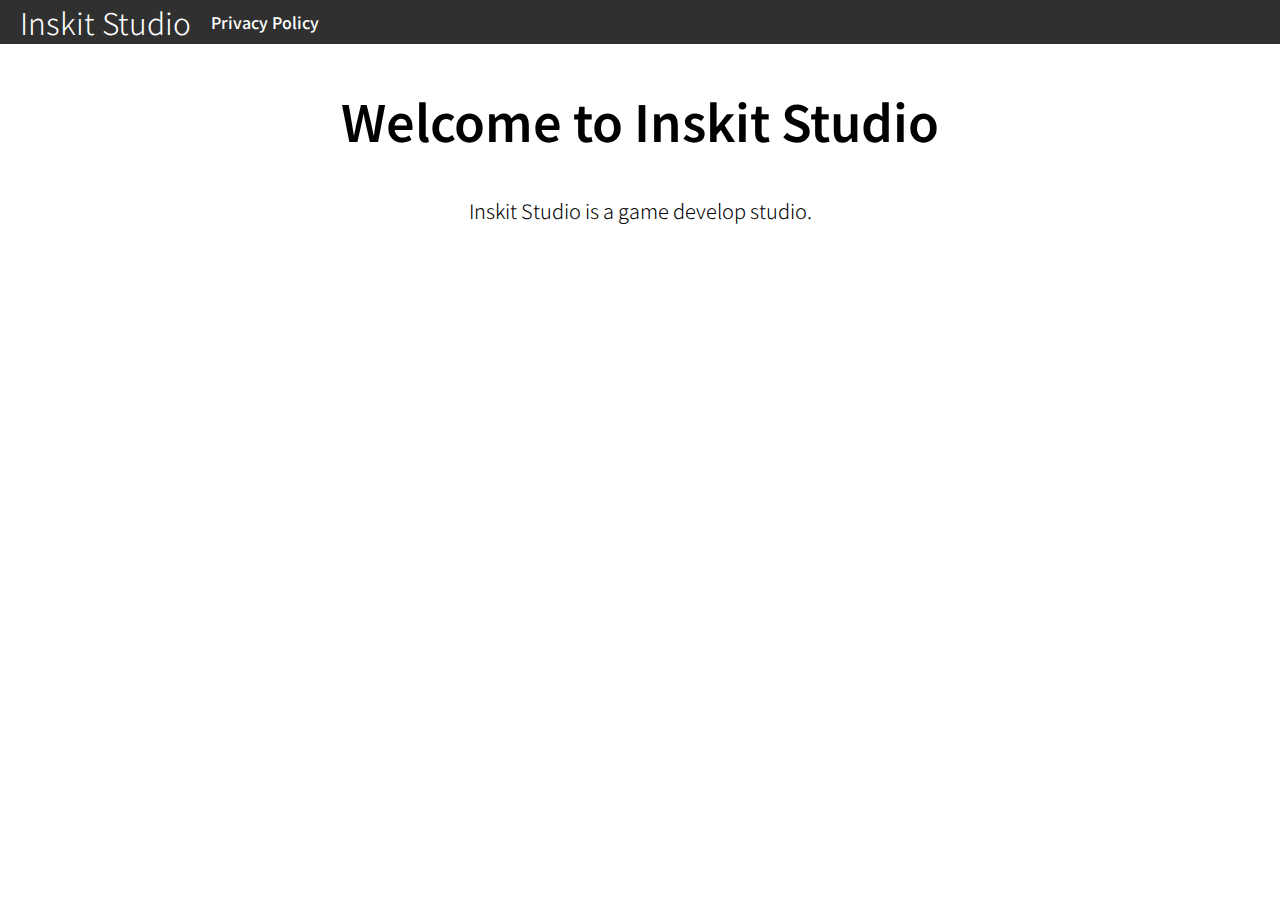
<file: index.html>
<!DOCTYPE html>
<html lang="en">
<head>
    <meta charset="UTF-8">
    <meta name="viewport" content="width=device-width, initial-scale=1.0">
    <link rel="stylesheet" href="style.css">
    <link rel="icon" href="logo.svg">
    <link href="https://fonts.googleapis.com/css2?family=Noto+Sans+KR:wght@100;300;400;500;700;900&display=swap" rel="stylesheet">
    <title>Inskit Studio</title>
</head>
<body>
    <div class="body">
        <div class="nav">
            <span class="nav-name">Inskit Studio</span>
            <span class="nav-item">
                <a class="nav-item" href="privacypolicy.html">Privacy Policy</a>
            </span>
        </div>
        <div class="title">Welcome to Inskit Studio</div>
        <div class="subtitle">Inskit Studio is a game develop studio.</div>
    </div>
</body>
</html>
</file>
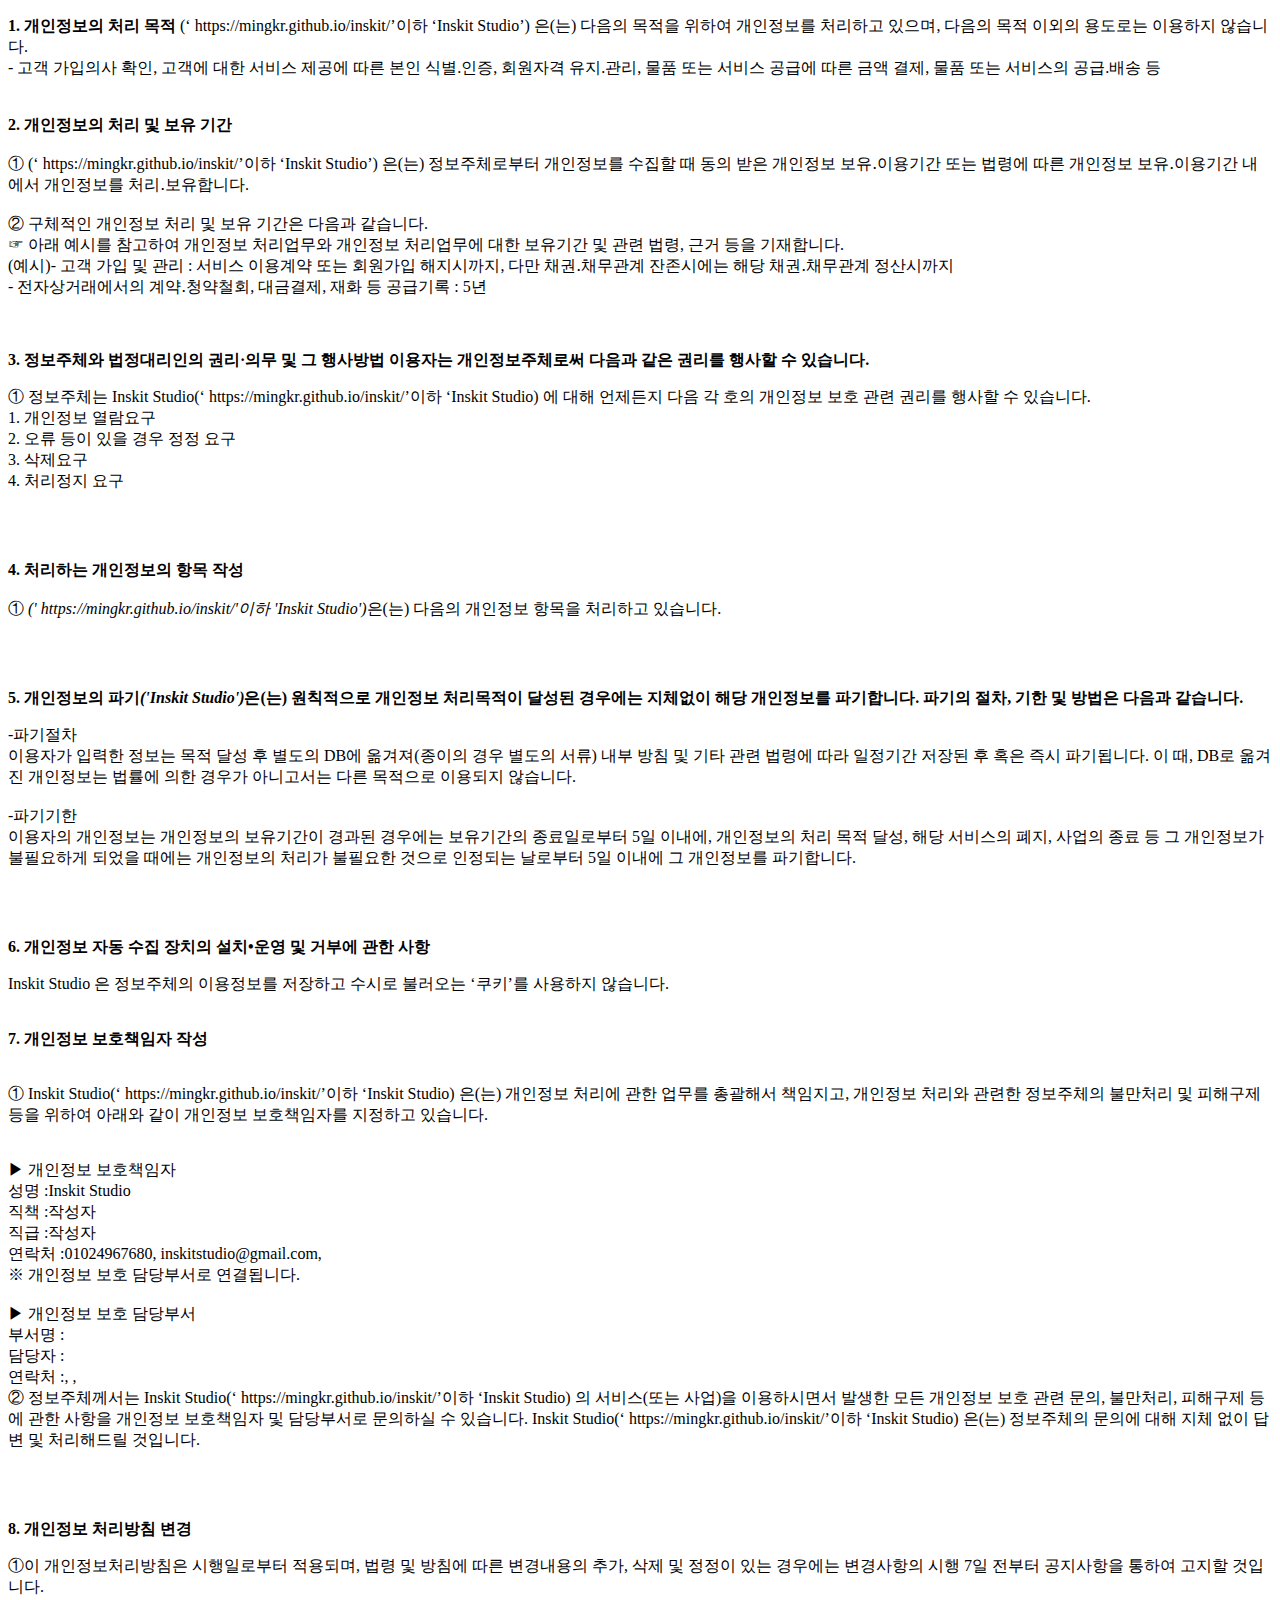
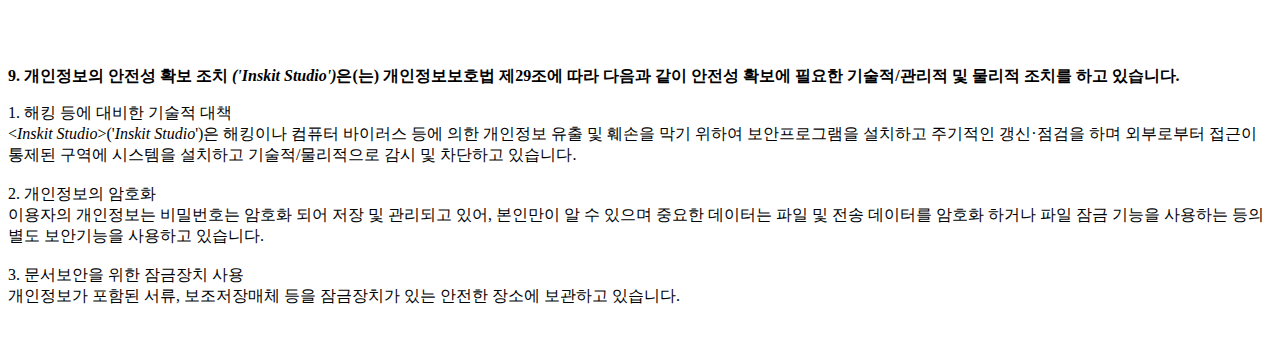
<file: Inskit+Studio+Privacy+Policy.html>
<!DOCTYPE html PUBLIC "-//W3C//DTD XHTML 1.0 Transitional//EN" "http://www.w3.org/TR/xhtml1/DTD/xhtml1-transitional.dtd">
<html xmlns="http://www.w3.org/1999/xhtml" xml:lang="ko" lang="ko">
<head>
<meta http-equiv="Content-Type" content="text/html; charset=UTF-8">


<title>개인정보처리방침</title>
</head>
<body>
	<p><strong>1. 개인정보의 처리 목적</strong> <Inskit Studio>(‘ https://mingkr.github.io/inskit/’이하 ‘Inskit Studio’) 은(는) 다음의 목적을 위하여 개인정보를 처리하고 있으며, 다음의 목적 이외의 용도로는 이용하지 않습니다.</br> - 고객 가입의사 확인, 고객에 대한 서비스 제공에 따른 본인 식별.인증, 회원자격 유지.관리, 물품 또는 서비스 공급에 따른 금액 결제, 물품 또는 서비스의 공급.배송 등</br></br></br><strong>2. 개인정보의 처리 및 보유 기간</strong></br></br>① <Inskit Studio>(‘ https://mingkr.github.io/inskit/’이하 ‘Inskit Studio’) 은(는) 정보주체로부터 개인정보를 수집할 때 동의 받은 개인정보 보유․이용기간 또는 법령에 따른 개인정보 보유․이용기간 내에서 개인정보를 처리․보유합니다.</br></br>② 구체적인 개인정보 처리 및 보유 기간은 다음과 같습니다.</br>☞ 아래 예시를 참고하여 개인정보 처리업무와  개인정보 처리업무에 대한 보유기간 및 관련 법령, 근거 등을 기재합니다.</br>(예시)- 고객 가입 및 관리 : 서비스 이용계약 또는 회원가입 해지시까지, 다만 채권․채무관계 잔존시에는 해당 채권․채무관계 정산시까지</br>- 전자상거래에서의 계약․청약철회, 대금결제, 재화 등 공급기록 : 5년 </br></br></br>

<p class="lh6 bs4"><strong>3. 정보주체와 법정대리인의 권리·의무 및 그 행사방법 이용자는 개인정보주체로써 다음과 같은 권리를 행사할 수 있습니다.</strong></p><p class="ls2">① 정보주체는 Inskit Studio(‘ https://mingkr.github.io/inskit/’이하 ‘Inskit Studio) 에 대해 언제든지 다음 각 호의 개인정보 보호 관련 권리를 행사할 수 있습니다.</br>1. 개인정보 열람요구</br> 2. 오류 등이 있을 경우 정정 요구</br> 3. 삭제요구</br> 4. 처리정지 요구</p></br></br><p class='lh6 bs4'><strong>4. 처리하는 개인정보의 항목 작성 </strong></br></br> ① <em class="emphasis"><Inskit Studio>(' https://mingkr.github.io/inskit/'이하  'Inskit Studio')</em>은(는) 다음의 개인정보 항목을 처리하고 있습니다.</p></br></br><p class='lh6 bs4'><strong>5. 개인정보의 파기<em class="emphasis"><Inskit Studio>('Inskit Studio')</em>은(는) 원칙적으로 개인정보 처리목적이 달성된 경우에는 지체없이 해당 개인정보를 파기합니다. 파기의 절차, 기한 및 방법은 다음과 같습니다.</strong></p><p class='ls2'>-파기절차</br>이용자가 입력한 정보는 목적 달성 후 별도의 DB에 옮겨져(종이의 경우 별도의 서류) 내부 방침 및 기타 관련 법령에 따라 일정기간 저장된 후 혹은 즉시 파기됩니다. 이 때, DB로 옮겨진 개인정보는 법률에 의한 경우가 아니고서는 다른 목적으로 이용되지 않습니다.</br></br>-파기기한</br>이용자의 개인정보는 개인정보의 보유기간이 경과된 경우에는 보유기간의 종료일로부터 5일 이내에, 개인정보의 처리 목적 달성, 해당 서비스의 폐지, 사업의 종료 등 그 개인정보가 불필요하게 되었을 때에는 개인정보의 처리가 불필요한 것으로 인정되는 날로부터 5일 이내에 그 개인정보를 파기합니다.</p><p class='ls2'></p></br></br><p class="lh6 bs4"><strong>6. 개인정보 자동 수집 장치의 설치•운영 및 거부에 관한 사항</strong></p><p class="ls2">Inskit Studio 은 정보주체의 이용정보를 저장하고 수시로 불러오는 ‘쿠키’를 사용하지 않습니다.</br></br><p class='lh6 bs4'><strong>7. 개인정보 보호책임자 작성 </strong></p><br/> ①  Inskit Studio(‘ https://mingkr.github.io/inskit/’이하 ‘Inskit Studio) 은(는) 개인정보 처리에 관한 업무를 총괄해서 책임지고, 개인정보 처리와 관련한 정보주체의 불만처리 및 피해구제 등을 위하여 아래와 같이 개인정보 보호책임자를 지정하고 있습니다.<p class='ls2'><br/>▶ 개인정보 보호책임자 <br/>성명 :Inskit Studio<br/>직책 :작성자<br/>직급 :작성자<br/>연락처 :01024967680, inskitstudio@gmail.com, <br/>※ 개인정보 보호 담당부서로 연결됩니다.<br/> <br/>▶ 개인정보 보호 담당부서<br/>부서명 :<br/>담당자 :<br/>연락처 :, , <br/>② 정보주체께서는 Inskit Studio(‘ https://mingkr.github.io/inskit/’이하 ‘Inskit Studio) 의 서비스(또는 사업)을 이용하시면서 발생한 모든 개인정보 보호 관련 문의, 불만처리, 피해구제 등에 관한 사항을 개인정보 보호책임자 및 담당부서로 문의하실 수 있습니다. Inskit Studio(‘ https://mingkr.github.io/inskit/’이하 ‘Inskit Studio) 은(는) 정보주체의 문의에 대해 지체 없이 답변 및 처리해드릴 것입니다.</p></br></br><p class='lh6 bs4'><strong>8. 개인정보 처리방침 변경 </strong></p><p>①이 개인정보처리방침은 시행일로부터 적용되며, 법령 및 방침에 따른 변경내용의 추가, 삭제 및 정정이 있는 경우에는 변경사항의 시행 7일 전부터 공지사항을 통하여 고지할 것입니다.</p></br></br><p class='lh6 bs4'><strong>9. 개인정보의 안전성 확보 조치 <em class="emphasis"><Inskit Studio>('Inskit Studio')</em>은(는) 개인정보보호법 제29조에 따라 다음과 같이 안전성 확보에 필요한 기술적/관리적 및 물리적 조치를 하고 있습니다.</strong></p><p class='ls2'>1. 해킹 등에 대비한 기술적 대책</br> <<em class="emphasis">Inskit Studio</em>>('<em class="emphasis">Inskit Studio</em>')은 해킹이나 컴퓨터 바이러스 등에 의한 개인정보 유출 및 훼손을 막기 위하여 보안프로그램을 설치하고 주기적인 갱신·점검을 하며 외부로부터 접근이 통제된 구역에 시스템을 설치하고 기술적/물리적으로 감시 및 차단하고 있습니다.</br></br>2. 개인정보의 암호화</br> 이용자의 개인정보는 비밀번호는 암호화 되어 저장 및 관리되고 있어, 본인만이 알 수 있으며 중요한 데이터는 파일 및 전송 데이터를 암호화 하거나 파일 잠금 기능을 사용하는 등의 별도 보안기능을 사용하고 있습니다.</br></br>3. 문서보안을 위한 잠금장치 사용</br> 개인정보가 포함된 서류, 보조저장매체 등을 잠금장치가 있는 안전한 장소에 보관하고 있습니다.</br></br></p></p>
</body>
</html>
</file>
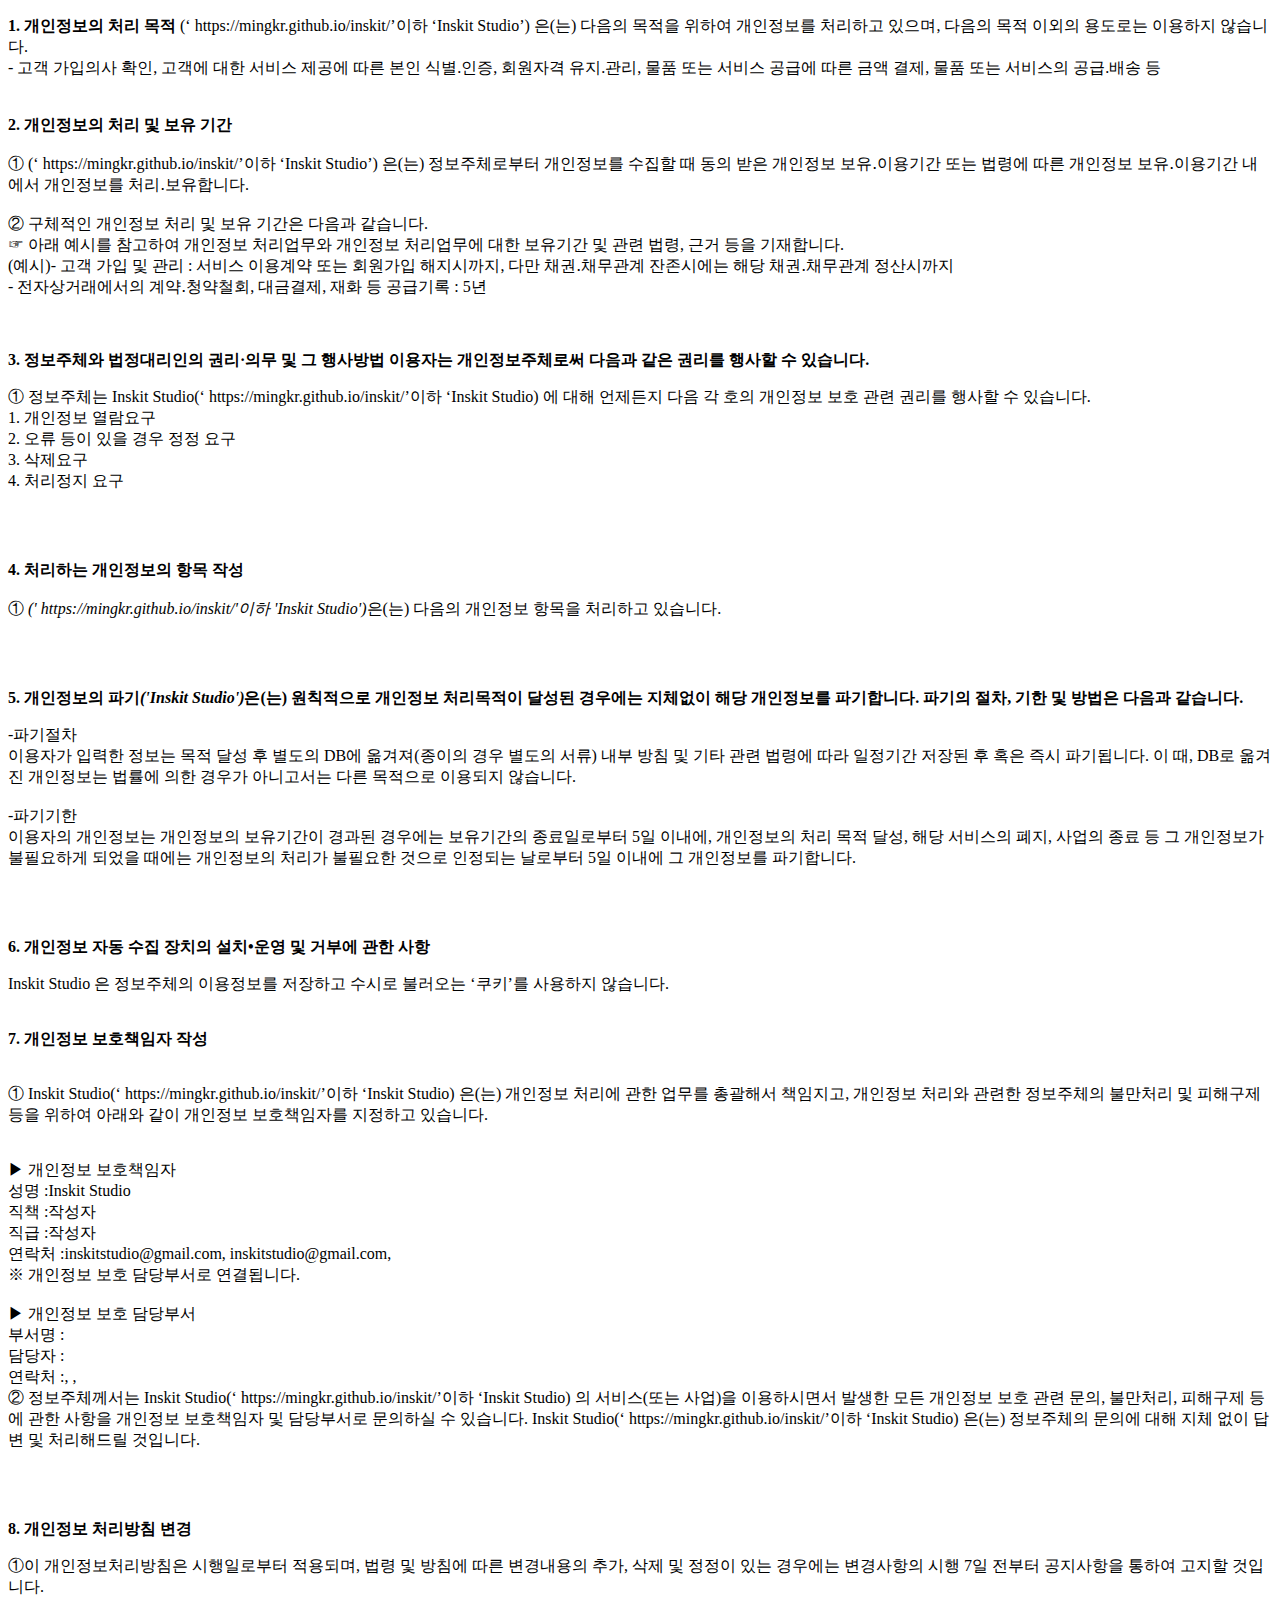
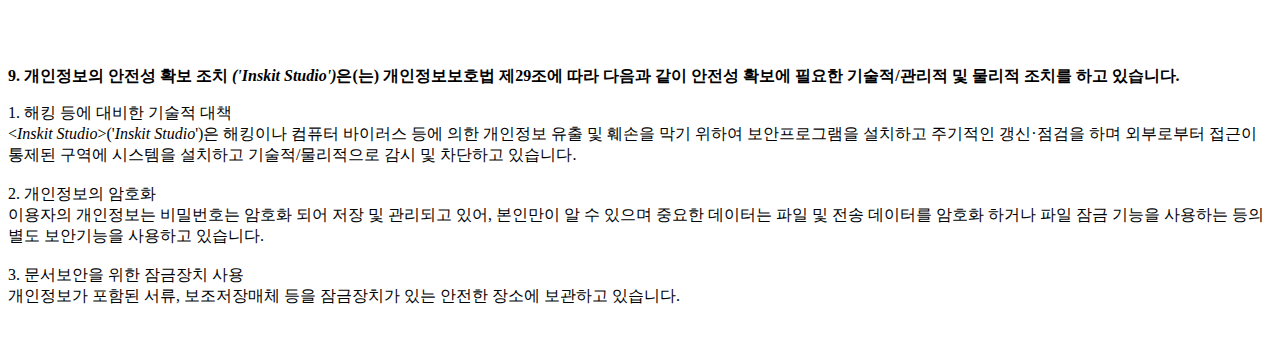
<file: privacypolicy.html>
<!DOCTYPE html PUBLIC "-//W3C//DTD XHTML 1.0 Transitional//EN" "http://www.w3.org/TR/xhtml1/DTD/xhtml1-transitional.dtd">
<html xmlns="http://www.w3.org/1999/xhtml" xml:lang="ko" lang="ko">
<head>
<meta http-equiv="Content-Type" content="text/html; charset=UTF-8">


<title>개인정보처리방침</title>
</head>
<body>
	<p><strong>1. 개인정보의 처리 목적</strong> <Inskit Studio>(‘ https://mingkr.github.io/inskit/’이하 ‘Inskit Studio’) 은(는) 다음의 목적을 위하여 개인정보를 처리하고 있으며, 다음의 목적 이외의 용도로는 이용하지 않습니다.</br> - 고객 가입의사 확인, 고객에 대한 서비스 제공에 따른 본인 식별.인증, 회원자격 유지.관리, 물품 또는 서비스 공급에 따른 금액 결제, 물품 또는 서비스의 공급.배송 등</br></br></br><strong>2. 개인정보의 처리 및 보유 기간</strong></br></br>① <Inskit Studio>(‘ https://mingkr.github.io/inskit/’이하 ‘Inskit Studio’) 은(는) 정보주체로부터 개인정보를 수집할 때 동의 받은 개인정보 보유․이용기간 또는 법령에 따른 개인정보 보유․이용기간 내에서 개인정보를 처리․보유합니다.</br></br>② 구체적인 개인정보 처리 및 보유 기간은 다음과 같습니다.</br>☞ 아래 예시를 참고하여 개인정보 처리업무와  개인정보 처리업무에 대한 보유기간 및 관련 법령, 근거 등을 기재합니다.</br>(예시)- 고객 가입 및 관리 : 서비스 이용계약 또는 회원가입 해지시까지, 다만 채권․채무관계 잔존시에는 해당 채권․채무관계 정산시까지</br>- 전자상거래에서의 계약․청약철회, 대금결제, 재화 등 공급기록 : 5년 </br></br></br>

<p class="lh6 bs4"><strong>3. 정보주체와 법정대리인의 권리·의무 및 그 행사방법 이용자는 개인정보주체로써 다음과 같은 권리를 행사할 수 있습니다.</strong></p><p class="ls2">① 정보주체는 Inskit Studio(‘ https://mingkr.github.io/inskit/’이하 ‘Inskit Studio) 에 대해 언제든지 다음 각 호의 개인정보 보호 관련 권리를 행사할 수 있습니다.</br>1. 개인정보 열람요구</br> 2. 오류 등이 있을 경우 정정 요구</br> 3. 삭제요구</br> 4. 처리정지 요구</p></br></br><p class='lh6 bs4'><strong>4. 처리하는 개인정보의 항목 작성 </strong></br></br> ① <em class="emphasis"><Inskit Studio>(' https://mingkr.github.io/inskit/'이하  'Inskit Studio')</em>은(는) 다음의 개인정보 항목을 처리하고 있습니다.</p></br></br><p class='lh6 bs4'><strong>5. 개인정보의 파기<em class="emphasis"><Inskit Studio>('Inskit Studio')</em>은(는) 원칙적으로 개인정보 처리목적이 달성된 경우에는 지체없이 해당 개인정보를 파기합니다. 파기의 절차, 기한 및 방법은 다음과 같습니다.</strong></p><p class='ls2'>-파기절차</br>이용자가 입력한 정보는 목적 달성 후 별도의 DB에 옮겨져(종이의 경우 별도의 서류) 내부 방침 및 기타 관련 법령에 따라 일정기간 저장된 후 혹은 즉시 파기됩니다. 이 때, DB로 옮겨진 개인정보는 법률에 의한 경우가 아니고서는 다른 목적으로 이용되지 않습니다.</br></br>-파기기한</br>이용자의 개인정보는 개인정보의 보유기간이 경과된 경우에는 보유기간의 종료일로부터 5일 이내에, 개인정보의 처리 목적 달성, 해당 서비스의 폐지, 사업의 종료 등 그 개인정보가 불필요하게 되었을 때에는 개인정보의 처리가 불필요한 것으로 인정되는 날로부터 5일 이내에 그 개인정보를 파기합니다.</p><p class='ls2'></p></br></br><p class="lh6 bs4"><strong>6. 개인정보 자동 수집 장치의 설치•운영 및 거부에 관한 사항</strong></p><p class="ls2">Inskit Studio 은 정보주체의 이용정보를 저장하고 수시로 불러오는 ‘쿠키’를 사용하지 않습니다.</br></br><p class='lh6 bs4'><strong>7. 개인정보 보호책임자 작성 </strong></p><br/> ①  Inskit Studio(‘ https://mingkr.github.io/inskit/’이하 ‘Inskit Studio) 은(는) 개인정보 처리에 관한 업무를 총괄해서 책임지고, 개인정보 처리와 관련한 정보주체의 불만처리 및 피해구제 등을 위하여 아래와 같이 개인정보 보호책임자를 지정하고 있습니다.<p class='ls2'><br/>▶ 개인정보 보호책임자 <br/>성명 :Inskit Studio<br/>직책 :작성자<br/>직급 :작성자<br/>연락처 :inskitstudio@gmail.com, inskitstudio@gmail.com, <br/>※ 개인정보 보호 담당부서로 연결됩니다.<br/> <br/>▶ 개인정보 보호 담당부서<br/>부서명 :<br/>담당자 :<br/>연락처 :, , <br/>② 정보주체께서는 Inskit Studio(‘ https://mingkr.github.io/inskit/’이하 ‘Inskit Studio) 의 서비스(또는 사업)을 이용하시면서 발생한 모든 개인정보 보호 관련 문의, 불만처리, 피해구제 등에 관한 사항을 개인정보 보호책임자 및 담당부서로 문의하실 수 있습니다. Inskit Studio(‘ https://mingkr.github.io/inskit/’이하 ‘Inskit Studio) 은(는) 정보주체의 문의에 대해 지체 없이 답변 및 처리해드릴 것입니다.</p></br></br><p class='lh6 bs4'><strong>8. 개인정보 처리방침 변경 </strong></p><p>①이 개인정보처리방침은 시행일로부터 적용되며, 법령 및 방침에 따른 변경내용의 추가, 삭제 및 정정이 있는 경우에는 변경사항의 시행 7일 전부터 공지사항을 통하여 고지할 것입니다.</p></br></br><p class='lh6 bs4'><strong>9. 개인정보의 안전성 확보 조치 <em class="emphasis"><Inskit Studio>('Inskit Studio')</em>은(는) 개인정보보호법 제29조에 따라 다음과 같이 안전성 확보에 필요한 기술적/관리적 및 물리적 조치를 하고 있습니다.</strong></p><p class='ls2'>1. 해킹 등에 대비한 기술적 대책</br> <<em class="emphasis">Inskit Studio</em>>('<em class="emphasis">Inskit Studio</em>')은 해킹이나 컴퓨터 바이러스 등에 의한 개인정보 유출 및 훼손을 막기 위하여 보안프로그램을 설치하고 주기적인 갱신·점검을 하며 외부로부터 접근이 통제된 구역에 시스템을 설치하고 기술적/물리적으로 감시 및 차단하고 있습니다.</br></br>2. 개인정보의 암호화</br> 이용자의 개인정보는 비밀번호는 암호화 되어 저장 및 관리되고 있어, 본인만이 알 수 있으며 중요한 데이터는 파일 및 전송 데이터를 암호화 하거나 파일 잠금 기능을 사용하는 등의 별도 보안기능을 사용하고 있습니다.</br></br>3. 문서보안을 위한 잠금장치 사용</br> 개인정보가 포함된 서류, 보조저장매체 등을 잠금장치가 있는 안전한 장소에 보관하고 있습니다.</br></br></p></p>
</body>
</html>
</file>
<file: style.css>
*{
    margin: 0px;
    padding: 0px;
    background-color: #ffffff;
    font-family: 'Noto Sans KR', sans-serif;
    overflow: hidden;
}

.body{
    text-align: center;
    margin: auto;
}

.nav-name{
    font-size: 30px;
    font-weight: 300;
    color: #ffffff;
    background-color: #303030;
}

.nav-item{
    text-decoration: none;
    color: #ffffff;
    padding-left: 10px;
    font-weight: 500;
    background-color: #303030;
}

.nav-item:hover{
    color: #707070;
}

.nav{
    display: flex;
    position: relative;
    align-items: center;
    text-align: left;
    padding-left: 20px;
    background-color: #303030;
}

.title{
    font-weight: 600;
    margin-top: 40px;
    font-size: 50px;
}

.subtitle{
    font-weight: 300;
    margin-top: 40px;
    font-size: 20px;
}
</file>
